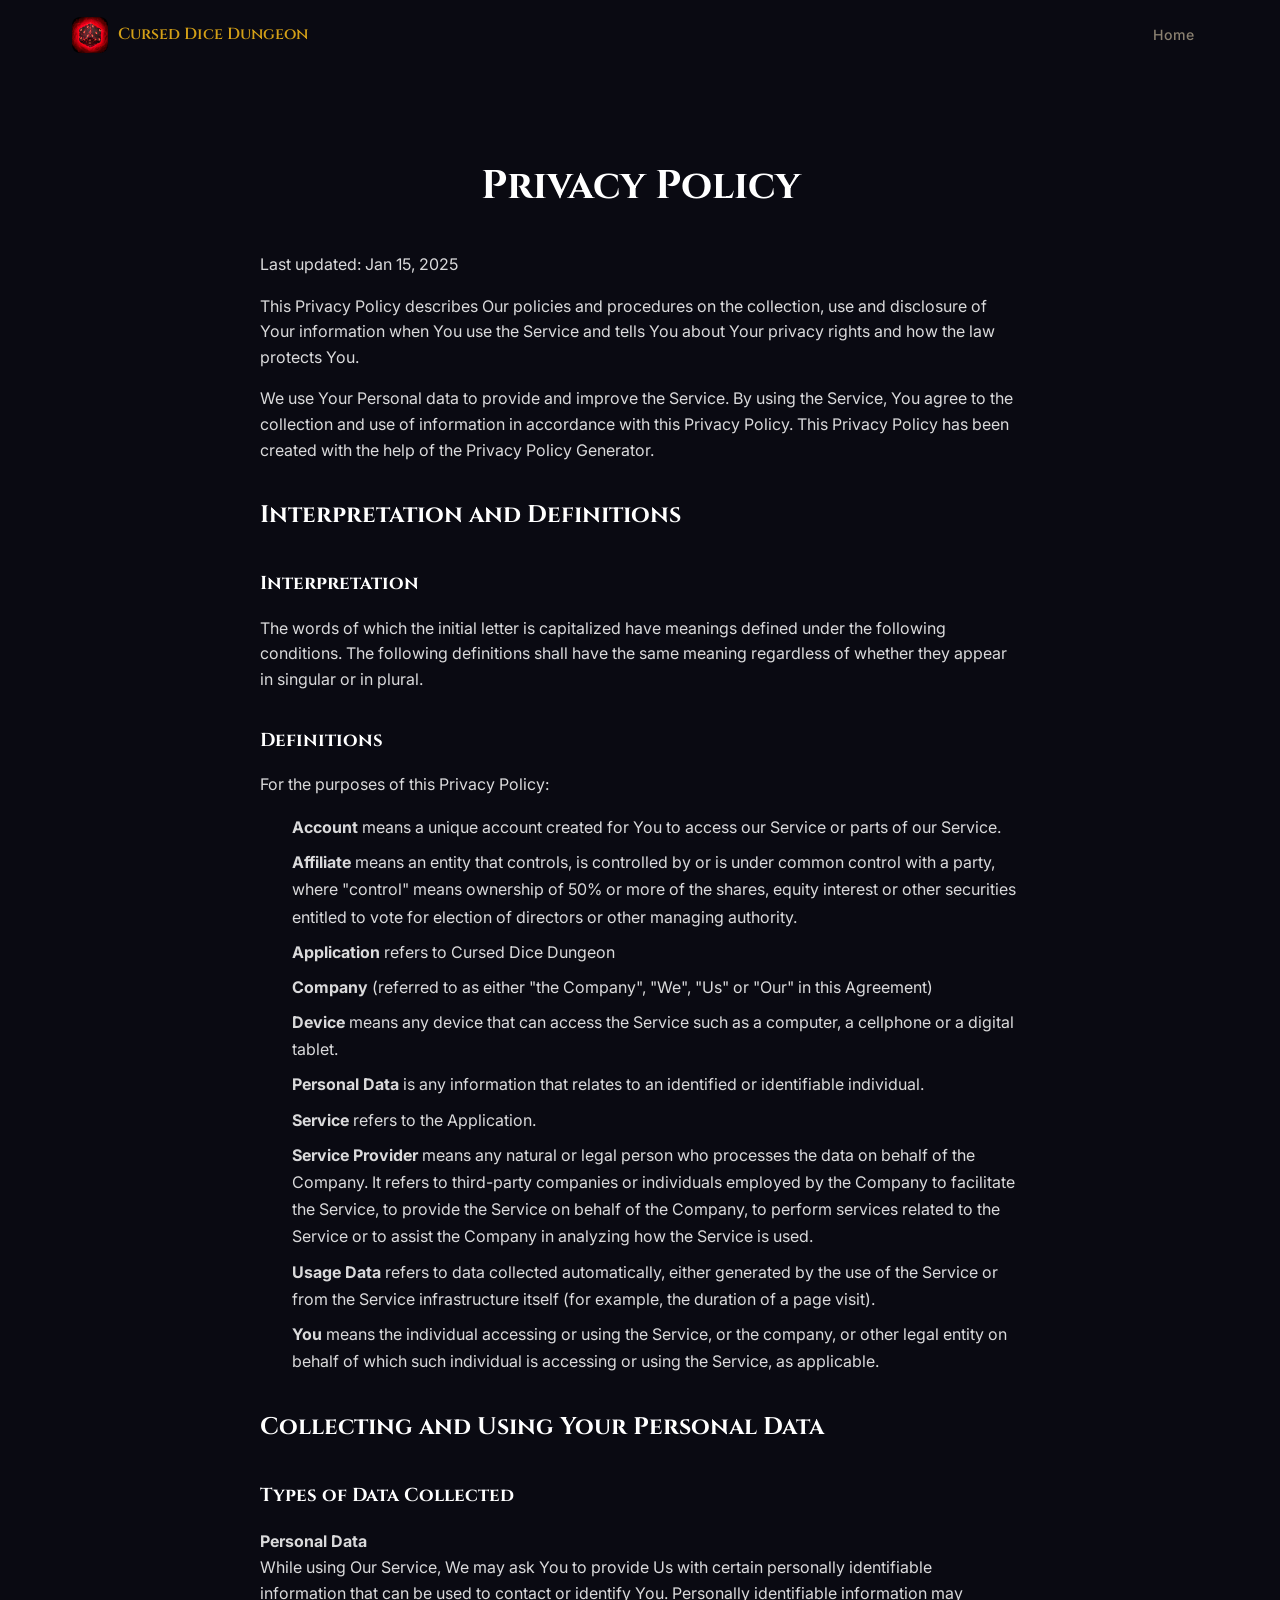
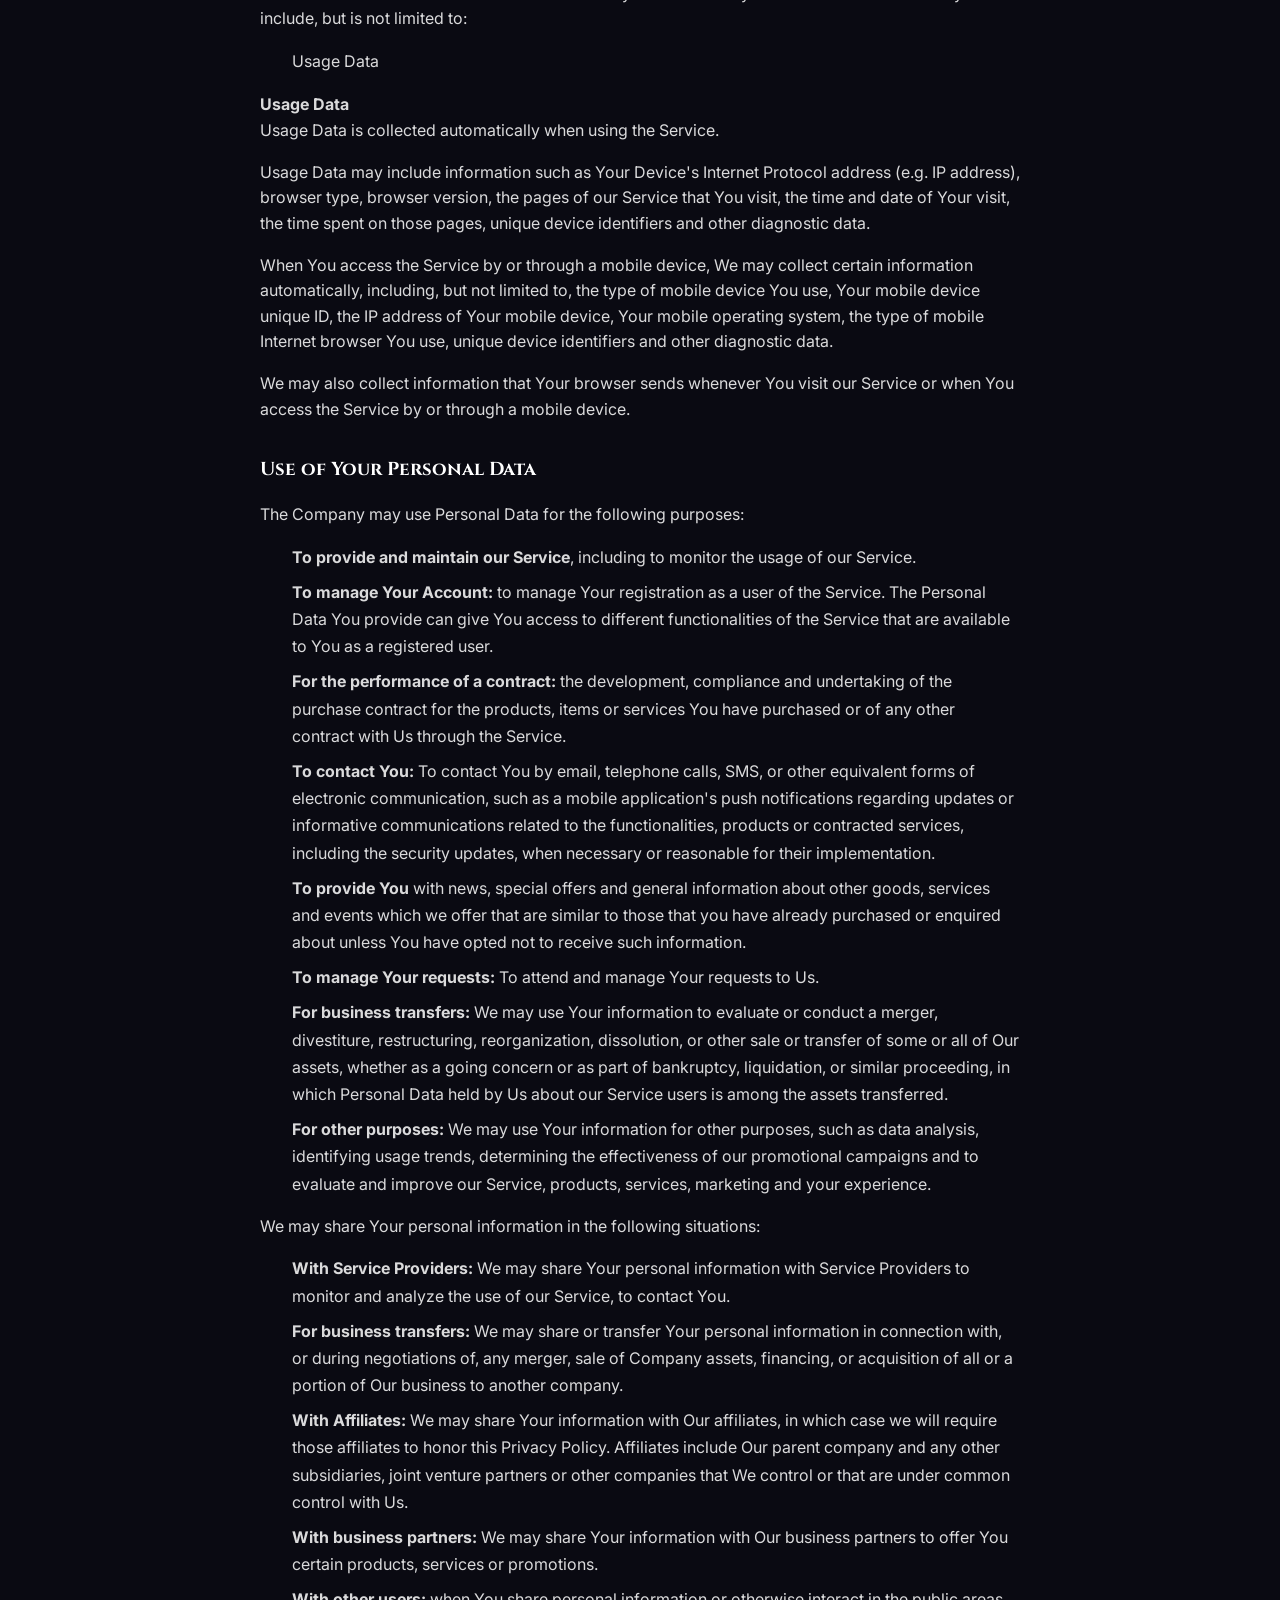
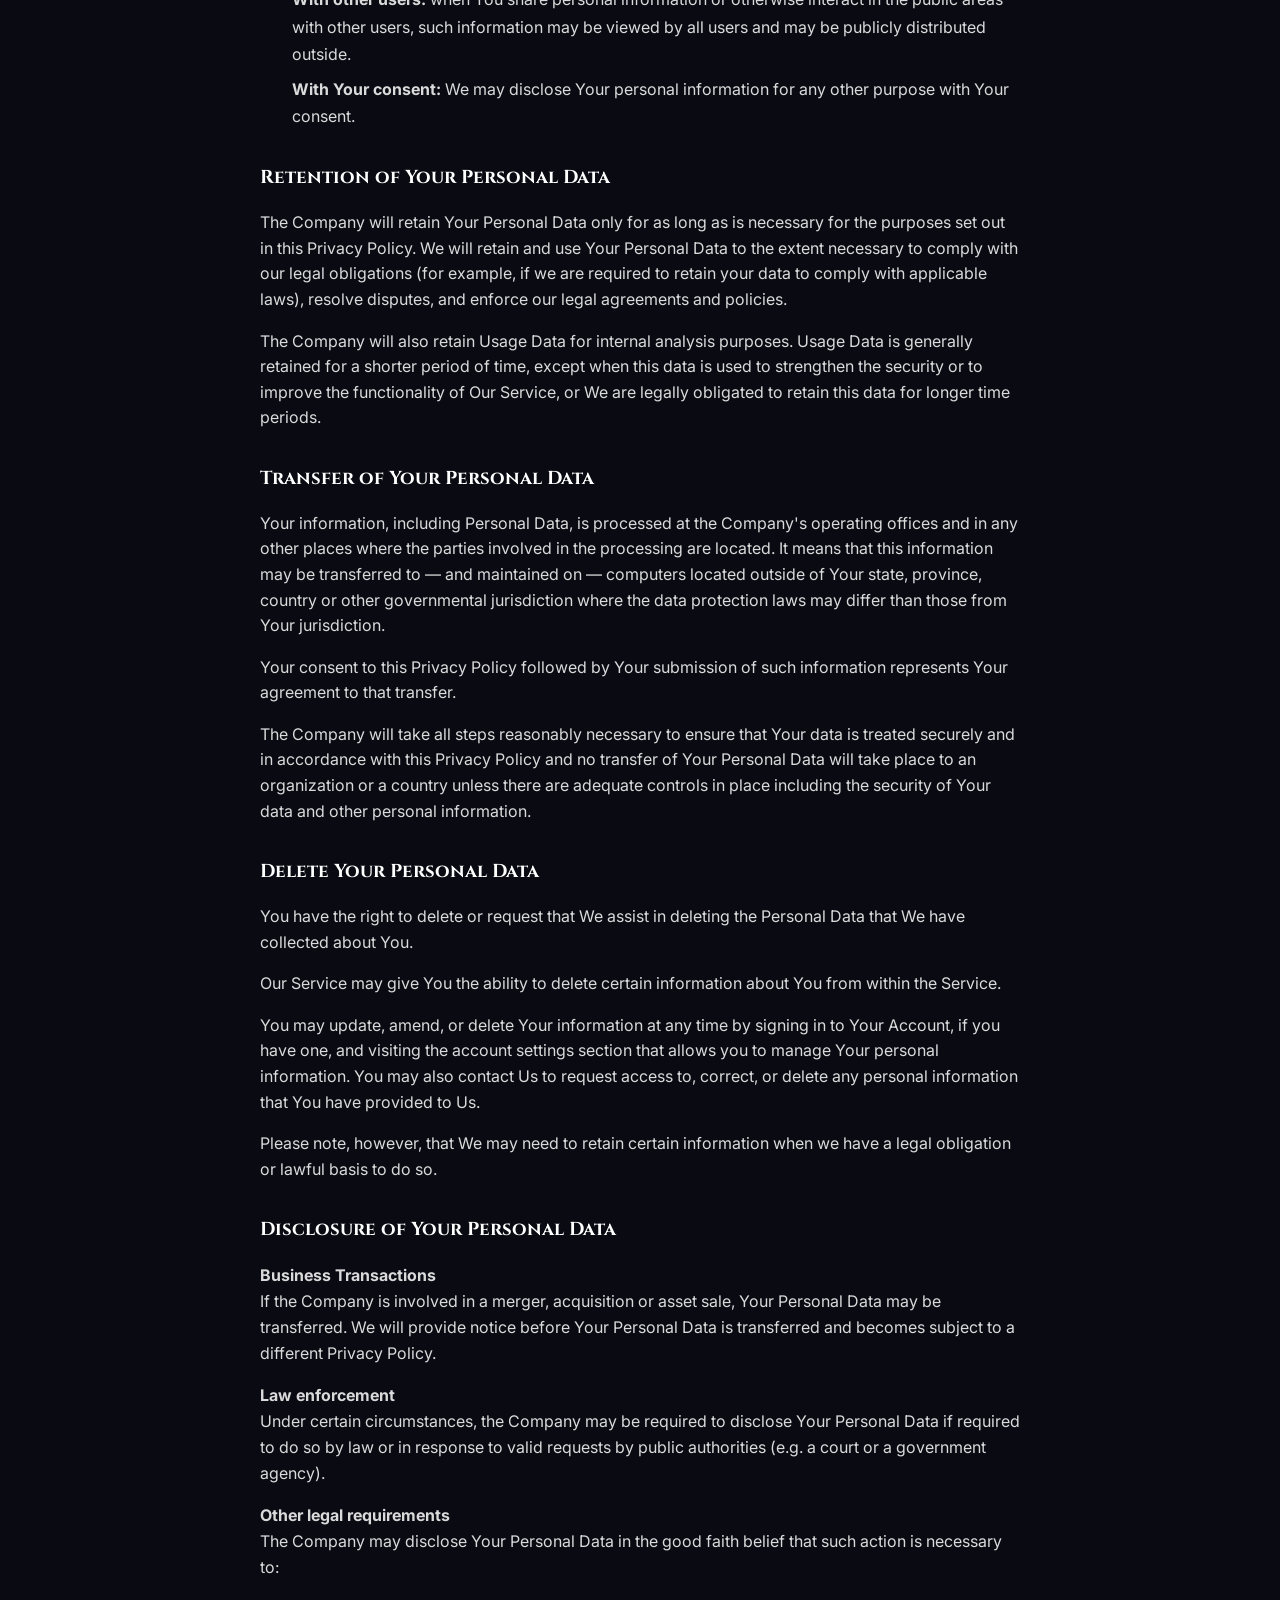
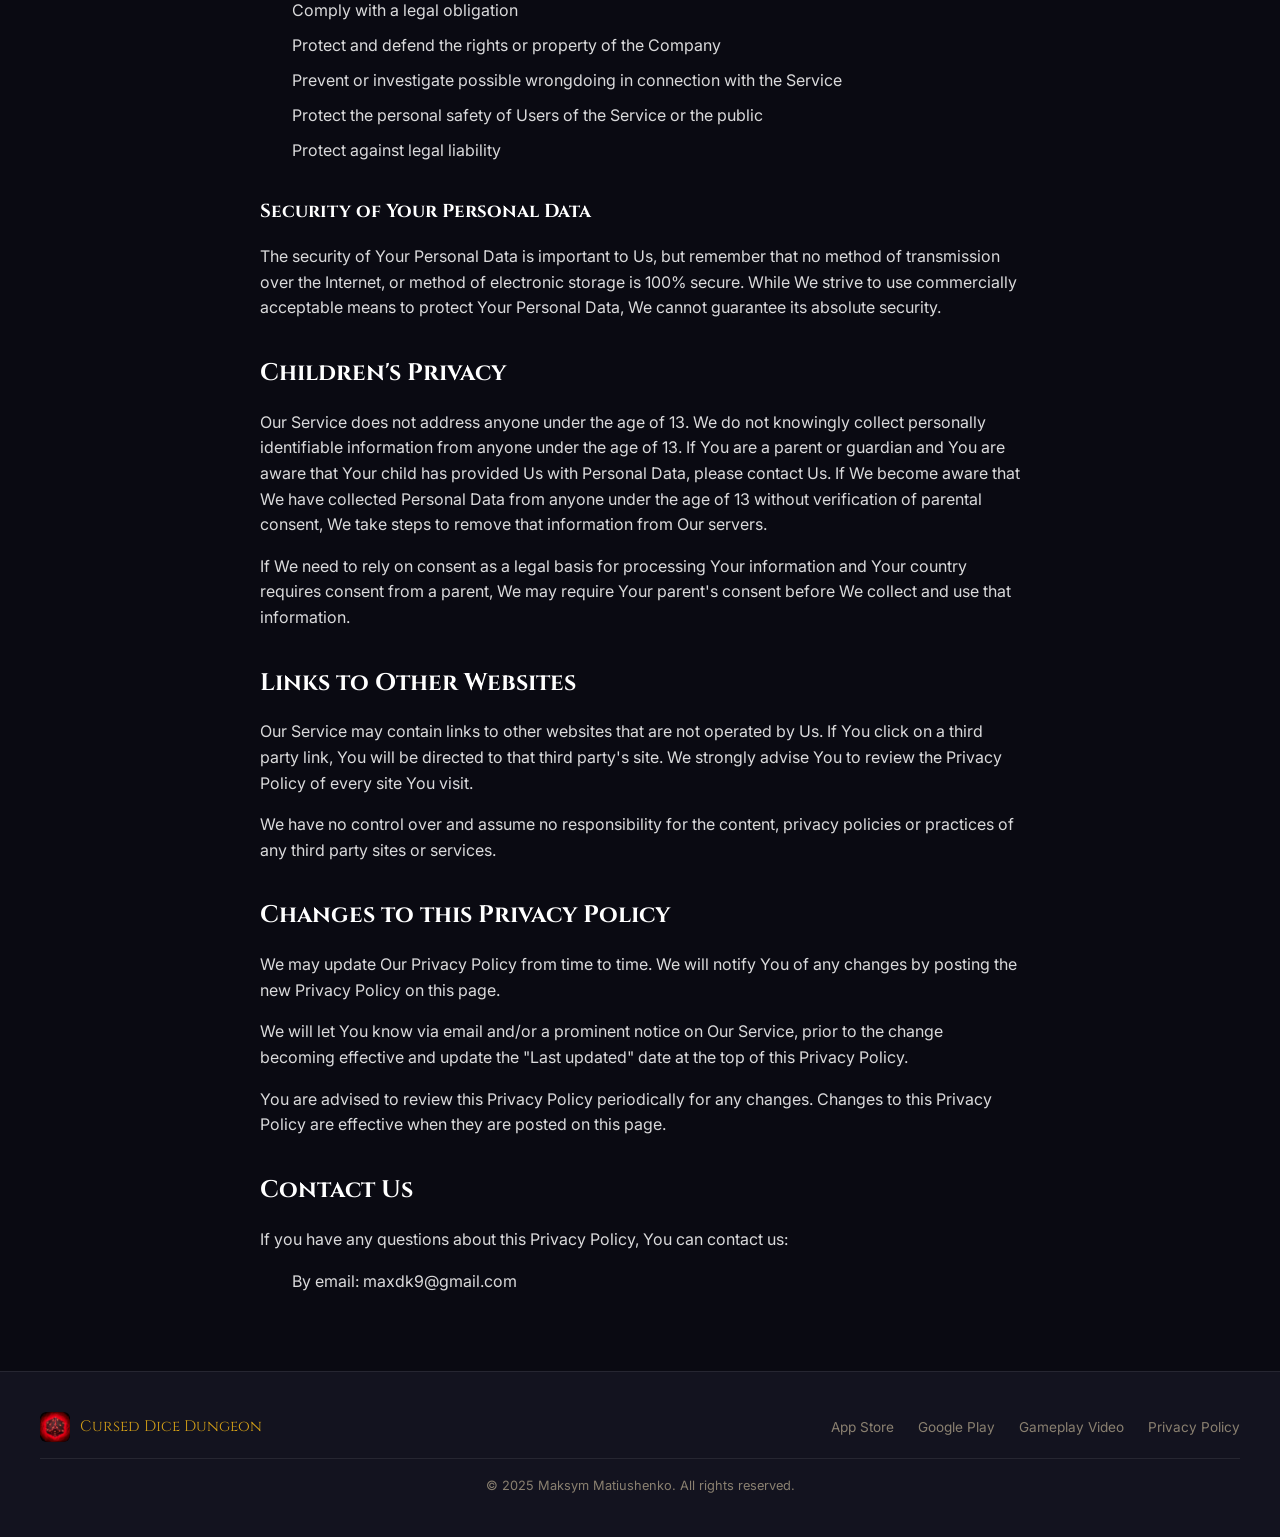
<file: privacy.html>
<!DOCTYPE html>
<html lang="en">
<head>
  <meta charset="UTF-8" />
  <meta name="viewport" content="width=device-width, initial-scale=1.0" />
  <title>Privacy Policy - Cursed Dice Dungeon</title>
  <link rel="icon" href="Icon.png" type="image/png" />
  <link rel="preconnect" href="https://fonts.googleapis.com" />
  <link rel="preconnect" href="https://fonts.gstatic.com" crossorigin />
  <link href="https://fonts.googleapis.com/css2?family=Cinzel:wght@400;600;700;900&family=Inter:wght@300;400;500;600&display=swap" rel="stylesheet" />
  <link rel="stylesheet" href="style.css" />
  <style>
    .privacy-container {
      max-width: 800px;
      margin: 0 auto;
      padding: 120px 20px 60px;
      color: rgba(255, 255, 255, 0.85);
    }
    .privacy-container h1, .privacy-container h2, .privacy-container h3 {
      font-family: 'Cinzel', serif;
      color: #fff;
      margin-top: 2rem;
      margin-bottom: 1rem;
    }
    .privacy-container h1 {
      font-size: 2.5rem;
      text-align: center;
      margin-bottom: 2rem;
    }
    .privacy-container p {
      margin-bottom: 1rem;
      line-height: 1.6;
    }
    .privacy-container ul {
      margin-bottom: 1rem;
      padding-left: 2rem;
    }
    .privacy-container li {
      margin-bottom: 0.5rem;
    }
    .privacy-container a {
      color: var(--accent);
      text-decoration: none;
    }
    .privacy-container a:hover {
      text-decoration: underline;
    }
  </style>
</head>
<body>
  <!-- ===== NAVIGATION ===== -->
  <nav class="navbar" id="navbar">
    <div class="nav-inner">
      <a href="index.html" class="nav-logo">
        <img src="Icon.png" alt="Cursed Dice Dungeon Icon" class="nav-icon" />
        <span>Cursed Dice Dungeon</span>
      </a>
      <ul class="nav-links">
        <li><a href="index.html">Home</a></li>
      </ul>
    </div>
  </nav>

  <div class="privacy-container">
    <h1>Privacy Policy</h1>
    <p>Last updated: Jan 15, 2025</p>
    <p>This Privacy Policy describes Our policies and procedures on the collection, use and disclosure of Your information when You use the Service and tells You about Your privacy rights and how the law protects You.</p>
    <p>We use Your Personal data to provide and improve the Service. By using the Service, You agree to the collection and use of information in accordance with this Privacy Policy. This Privacy Policy has been created with the help of the Privacy Policy Generator.</p>
    
    <h2>Interpretation and Definitions</h2>
    <h3>Interpretation</h3>
    <p>The words of which the initial letter is capitalized have meanings defined under the following conditions. The following definitions shall have the same meaning regardless of whether they appear in singular or in plural.</p>
    
    <h3>Definitions</h3>
    <p>For the purposes of this Privacy Policy:</p>
    <ul>
      <li><strong>Account</strong> means a unique account created for You to access our Service or parts of our Service.</li>
      <li><strong>Affiliate</strong> means an entity that controls, is controlled by or is under common control with a party, where "control" means ownership of 50% or more of the shares, equity interest or other securities entitled to vote for election of directors or other managing authority.</li>
      <li><strong>Application</strong> refers to Cursed Dice Dungeon</li>
      <li><strong>Company</strong> (referred to as either "the Company", "We", "Us" or "Our" in this Agreement)</li>
      <li><strong>Device</strong> means any device that can access the Service such as a computer, a cellphone or a digital tablet.</li>
      <li><strong>Personal Data</strong> is any information that relates to an identified or identifiable individual.</li>
      <li><strong>Service</strong> refers to the Application.</li>
      <li><strong>Service Provider</strong> means any natural or legal person who processes the data on behalf of the Company. It refers to third-party companies or individuals employed by the Company to facilitate the Service, to provide the Service on behalf of the Company, to perform services related to the Service or to assist the Company in analyzing how the Service is used.</li>
      <li><strong>Usage Data</strong> refers to data collected automatically, either generated by the use of the Service or from the Service infrastructure itself (for example, the duration of a page visit).</li>
      <li><strong>You</strong> means the individual accessing or using the Service, or the company, or other legal entity on behalf of which such individual is accessing or using the Service, as applicable.</li>
    </ul>

    <h2>Collecting and Using Your Personal Data</h2>
    <h3>Types of Data Collected</h3>
    
    <h4>Personal Data</h4>
    <p>While using Our Service, We may ask You to provide Us with certain personally identifiable information that can be used to contact or identify You. Personally identifiable information may include, but is not limited to:</p>
    <ul>
      <li>Usage Data</li>
    </ul>

    <h4>Usage Data</h4>
    <p>Usage Data is collected automatically when using the Service.</p>
    <p>Usage Data may include information such as Your Device's Internet Protocol address (e.g. IP address), browser type, browser version, the pages of our Service that You visit, the time and date of Your visit, the time spent on those pages, unique device identifiers and other diagnostic data.</p>
    <p>When You access the Service by or through a mobile device, We may collect certain information automatically, including, but not limited to, the type of mobile device You use, Your mobile device unique ID, the IP address of Your mobile device, Your mobile operating system, the type of mobile Internet browser You use, unique device identifiers and other diagnostic data.</p>
    <p>We may also collect information that Your browser sends whenever You visit our Service or when You access the Service by or through a mobile device.</p>

    <h3>Use of Your Personal Data</h3>
    <p>The Company may use Personal Data for the following purposes:</p>
    <ul>
      <li><strong>To provide and maintain our Service</strong>, including to monitor the usage of our Service.</li>
      <li><strong>To manage Your Account:</strong> to manage Your registration as a user of the Service. The Personal Data You provide can give You access to different functionalities of the Service that are available to You as a registered user.</li>
      <li><strong>For the performance of a contract:</strong> the development, compliance and undertaking of the purchase contract for the products, items or services You have purchased or of any other contract with Us through the Service.</li>
      <li><strong>To contact You:</strong> To contact You by email, telephone calls, SMS, or other equivalent forms of electronic communication, such as a mobile application's push notifications regarding updates or informative communications related to the functionalities, products or contracted services, including the security updates, when necessary or reasonable for their implementation.</li>
      <li><strong>To provide You</strong> with news, special offers and general information about other goods, services and events which we offer that are similar to those that you have already purchased or enquired about unless You have opted not to receive such information.</li>
      <li><strong>To manage Your requests:</strong> To attend and manage Your requests to Us.</li>
      <li><strong>For business transfers:</strong> We may use Your information to evaluate or conduct a merger, divestiture, restructuring, reorganization, dissolution, or other sale or transfer of some or all of Our assets, whether as a going concern or as part of bankruptcy, liquidation, or similar proceeding, in which Personal Data held by Us about our Service users is among the assets transferred.</li>
      <li><strong>For other purposes:</strong> We may use Your information for other purposes, such as data analysis, identifying usage trends, determining the effectiveness of our promotional campaigns and to evaluate and improve our Service, products, services, marketing and your experience.</li>
    </ul>

    <p>We may share Your personal information in the following situations:</p>
    <ul>
      <li><strong>With Service Providers:</strong> We may share Your personal information with Service Providers to monitor and analyze the use of our Service, to contact You.</li>
      <li><strong>For business transfers:</strong> We may share or transfer Your personal information in connection with, or during negotiations of, any merger, sale of Company assets, financing, or acquisition of all or a portion of Our business to another company.</li>
      <li><strong>With Affiliates:</strong> We may share Your information with Our affiliates, in which case we will require those affiliates to honor this Privacy Policy. Affiliates include Our parent company and any other subsidiaries, joint venture partners or other companies that We control or that are under common control with Us.</li>
      <li><strong>With business partners:</strong> We may share Your information with Our business partners to offer You certain products, services or promotions.</li>
      <li><strong>With other users:</strong> when You share personal information or otherwise interact in the public areas with other users, such information may be viewed by all users and may be publicly distributed outside.</li>
      <li><strong>With Your consent:</strong> We may disclose Your personal information for any other purpose with Your consent.</li>
    </ul>

    <h3>Retention of Your Personal Data</h3>
    <p>The Company will retain Your Personal Data only for as long as is necessary for the purposes set out in this Privacy Policy. We will retain and use Your Personal Data to the extent necessary to comply with our legal obligations (for example, if we are required to retain your data to comply with applicable laws), resolve disputes, and enforce our legal agreements and policies.</p>
    <p>The Company will also retain Usage Data for internal analysis purposes. Usage Data is generally retained for a shorter period of time, except when this data is used to strengthen the security or to improve the functionality of Our Service, or We are legally obligated to retain this data for longer time periods.</p>

    <h3>Transfer of Your Personal Data</h3>
    <p>Your information, including Personal Data, is processed at the Company's operating offices and in any other places where the parties involved in the processing are located. It means that this information may be transferred to — and maintained on — computers located outside of Your state, province, country or other governmental jurisdiction where the data protection laws may differ than those from Your jurisdiction.</p>
    <p>Your consent to this Privacy Policy followed by Your submission of such information represents Your agreement to that transfer.</p>
    <p>The Company will take all steps reasonably necessary to ensure that Your data is treated securely and in accordance with this Privacy Policy and no transfer of Your Personal Data will take place to an organization or a country unless there are adequate controls in place including the security of Your data and other personal information.</p>

    <h3>Delete Your Personal Data</h3>
    <p>You have the right to delete or request that We assist in deleting the Personal Data that We have collected about You.</p>
    <p>Our Service may give You the ability to delete certain information about You from within the Service.</p>
    <p>You may update, amend, or delete Your information at any time by signing in to Your Account, if you have one, and visiting the account settings section that allows you to manage Your personal information. You may also contact Us to request access to, correct, or delete any personal information that You have provided to Us.</p>
    <p>Please note, however, that We may need to retain certain information when we have a legal obligation or lawful basis to do so.</p>

    <h3>Disclosure of Your Personal Data</h3>
    <h4>Business Transactions</h4>
    <p>If the Company is involved in a merger, acquisition or asset sale, Your Personal Data may be transferred. We will provide notice before Your Personal Data is transferred and becomes subject to a different Privacy Policy.</p>
    
    <h4>Law enforcement</h4>
    <p>Under certain circumstances, the Company may be required to disclose Your Personal Data if required to do so by law or in response to valid requests by public authorities (e.g. a court or a government agency).</p>
    
    <h4>Other legal requirements</h4>
    <p>The Company may disclose Your Personal Data in the good faith belief that such action is necessary to:</p>
    <ul>
      <li>Comply with a legal obligation</li>
      <li>Protect and defend the rights or property of the Company</li>
      <li>Prevent or investigate possible wrongdoing in connection with the Service</li>
      <li>Protect the personal safety of Users of the Service or the public</li>
      <li>Protect against legal liability</li>
    </ul>

    <h3>Security of Your Personal Data</h3>
    <p>The security of Your Personal Data is important to Us, but remember that no method of transmission over the Internet, or method of electronic storage is 100% secure. While We strive to use commercially acceptable means to protect Your Personal Data, We cannot guarantee its absolute security.</p>

    <h2>Children's Privacy</h2>
    <p>Our Service does not address anyone under the age of 13. We do not knowingly collect personally identifiable information from anyone under the age of 13. If You are a parent or guardian and You are aware that Your child has provided Us with Personal Data, please contact Us. If We become aware that We have collected Personal Data from anyone under the age of 13 without verification of parental consent, We take steps to remove that information from Our servers.</p>
    <p>If We need to rely on consent as a legal basis for processing Your information and Your country requires consent from a parent, We may require Your parent's consent before We collect and use that information.</p>

    <h2>Links to Other Websites</h2>
    <p>Our Service may contain links to other websites that are not operated by Us. If You click on a third party link, You will be directed to that third party's site. We strongly advise You to review the Privacy Policy of every site You visit.</p>
    <p>We have no control over and assume no responsibility for the content, privacy policies or practices of any third party sites or services.</p>

    <h2>Changes to this Privacy Policy</h2>
    <p>We may update Our Privacy Policy from time to time. We will notify You of any changes by posting the new Privacy Policy on this page.</p>
    <p>We will let You know via email and/or a prominent notice on Our Service, prior to the change becoming effective and update the "Last updated" date at the top of this Privacy Policy.</p>
    <p>You are advised to review this Privacy Policy periodically for any changes. Changes to this Privacy Policy are effective when they are posted on this page.</p>

    <h2>Contact Us</h2>
    <p>If you have any questions about this Privacy Policy, You can contact us:</p>
    <ul>
      <li>By email: <a href="mailto:maxdk9@gmail.com">maxdk9@gmail.com</a></li>
    </ul>
  </div>

  <!-- ===== FOOTER ===== -->
  <footer class="footer">
    <div class="footer-inner">
      <div class="footer-brand">
        <img src="Icon.png" alt="Icon" class="footer-icon" />
        <span>Cursed Dice Dungeon</span>
      </div>
      <div class="footer-links">
        <a href="https://apps.apple.com/us/app/cursed-dice-dungeon/id6755833256" target="_blank" rel="noopener">App Store</a>
        <a href="https://play.google.com/store/apps/details?id=com.maxdk9.dicedungeoncrawler" target="_blank" rel="noopener">Google Play</a>
        <a href="https://youtu.be/4R80HAOgbP8" target="_blank" rel="noopener">Gameplay Video</a>
        <a href="privacy.html">Privacy Policy</a>
      </div>
      <p class="footer-copy">© 2025 Maksym Matiushenko. All rights reserved.</p>
    </div>
  </footer>

  <script src="script.js"></script>
</body>
</html>
</file>
<file: style.css>
/* ============================================================
   CURSED DICE DUNGEON — PROMO SITE STYLES
   Dark Fantasy Theme · Gold Accents · Glassmorphism
   ============================================================ */

/* === CSS VARIABLES === */
:root {
  --clr-bg:        #0a0a12;
  --clr-bg2:       #0f0f1e;
  --clr-surface:   #13131f;
  --clr-card:      rgba(255,255,255,0.04);
  --clr-border:    rgba(255,255,255,0.08);

  --clr-gold:      #d4a017;
  --clr-gold-lt:   #f0c040;
  --clr-gold-dk:   #8b6914;
  --clr-crimson:   #8b1a2c;
  --clr-purple:    #4a2070;
  --clr-glow:      rgba(212,160,23,0.35);

  --clr-text:      #e8e2d6;
  --clr-text-muted:#8a8070;

  --ff-title:      'Cinzel', serif;
  --ff-body:       'Inter', sans-serif;

  --radius:        16px;
  --shadow:        0 8px 40px rgba(0,0,0,0.6);
  --shadow-gold:   0 0 30px rgba(212,160,23,0.25);

  --trans:         0.35s cubic-bezier(0.4,0,0.2,1);
}

/* === RESET & BASE === */
*, *::before, *::after { box-sizing: border-box; margin: 0; padding: 0; }

html { scroll-behavior: smooth; }

body {
  background: var(--clr-bg);
  color: var(--clr-text);
  font-family: var(--ff-body);
  font-size: 16px;
  line-height: 1.7;
  overflow-x: hidden;
}

img { display: block; max-width: 100%; }
a { color: inherit; text-decoration: none; }
ul { list-style: none; }

/* === SCROLLBAR === */
::-webkit-scrollbar { width: 6px; }
::-webkit-scrollbar-track { background: var(--clr-bg); }
::-webkit-scrollbar-thumb { background: var(--clr-gold-dk); border-radius: 3px; }

/* === SELECTION === */
::selection { background: var(--clr-gold); color: #000; }

/* ============================================================
   NAVIGATION
   ============================================================ */
.navbar {
  position: fixed;
  top: 0; left: 0; right: 0;
  z-index: 1000;
  transition: background var(--trans), box-shadow var(--trans);
}
.navbar.scrolled {
  background: rgba(10,10,18,0.92);
  backdrop-filter: blur(20px);
  -webkit-backdrop-filter: blur(20px);
  box-shadow: 0 1px 0 var(--clr-border), 0 4px 30px rgba(0,0,0,0.5);
}

.nav-inner {
  max-width: 1200px;
  margin: 0 auto;
  padding: 0 2rem;
  height: 70px;
  display: flex;
  align-items: center;
  justify-content: space-between;
  gap: 2rem;
}

.nav-logo {
  display: flex;
  align-items: center;
  gap: 0.65rem;
  font-family: var(--ff-title);
  font-size: 1rem;
  font-weight: 600;
  color: var(--clr-gold);
  transition: opacity var(--trans);
}
.nav-logo:hover { opacity: 0.8; }
.nav-icon { width: 36px; height: 36px; border-radius: 8px; }

.nav-links {
  display: flex;
  align-items: center;
  gap: 0.25rem;
}
.nav-links a {
  padding: 0.5rem 0.85rem;
  font-size: 0.88rem;
  font-weight: 500;
  color: var(--clr-text-muted);
  border-radius: 8px;
  transition: color var(--trans), background var(--trans);
  letter-spacing: 0.02em;
}
.nav-links a:hover { color: var(--clr-text); background: var(--clr-card); }
.nav-links .nav-cta {
  background: var(--clr-gold);
  color: #000 !important;
  font-weight: 600;
  padding: 0.5rem 1rem;
}
.nav-links .nav-cta:hover { background: var(--clr-gold-lt); }

.nav-burger {
  display: none;
  flex-direction: column;
  gap: 5px;
  background: none;
  border: none;
  cursor: pointer;
  padding: 4px;
}
.nav-burger span {
  display: block;
  width: 24px;
  height: 2px;
  background: var(--clr-gold);
  border-radius: 2px;
  transition: transform var(--trans), opacity var(--trans);
}

.nav-mobile {
  display: none;
  flex-direction: column;
  background: rgba(10,10,18,0.97);
  backdrop-filter: blur(20px);
  border-top: 1px solid var(--clr-border);
  padding: 1rem 2rem 1.5rem;
}
.nav-mobile a {
  padding: 0.75rem 0;
  font-size: 1rem;
  font-weight: 500;
  color: var(--clr-text-muted);
  border-bottom: 1px solid var(--clr-border);
  transition: color var(--trans);
}
.nav-mobile a:last-child { border-bottom: none; }
.nav-mobile a:hover { color: var(--clr-gold); }
.nav-mobile.open { display: flex; }

/* ============================================================
   HERO
   ============================================================ */
.hero {
  min-height: 100vh;
  display: flex;
  flex-direction: column;
  align-items: center;
  justify-content: center;
  text-align: center;
  padding: 100px 2rem 4rem;
  position: relative;
  overflow: hidden;
  background: radial-gradient(ellipse 120% 80% at 50% 0%, rgba(74,32,112,0.6) 0%, transparent 70%),
              radial-gradient(ellipse 80% 60% at 80% 100%, rgba(139,26,44,0.5) 0%, transparent 70%),
              linear-gradient(to bottom, rgba(10,10,18,0.5) 0%, rgba(10,10,18,1) 95%),
              url('dungeon_bg.png') center/cover no-repeat;
}

/* Particle canvas background */
.hero-bg-particles {
  position: absolute;
  inset: 0;
  pointer-events: none;
  z-index: 0;
}

.hero-content {
  position: relative;
  z-index: 1;
  max-width: 820px;
  display: flex;
  flex-direction: column;
  align-items: center;
  gap: 1.5rem;
}

.hero-badge {
  display: inline-block;
  padding: 0.35rem 1rem;
  background: rgba(212,160,23,0.12);
  border: 1px solid rgba(212,160,23,0.35);
  border-radius: 100px;
  font-size: 0.78rem;
  font-weight: 600;
  letter-spacing: 0.12em;
  text-transform: uppercase;
  color: var(--clr-gold-lt);
}

.hero-logo {
  width: min(480px, 90vw);
  filter: drop-shadow(0 0 40px rgba(212,160,23,0.4));
  animation: heroFloat 4s ease-in-out infinite;
}
@keyframes heroFloat {
  0%,100% { transform: translateY(0px); }
  50%      { transform: translateY(-12px); }
}

.hero-tagline {
  font-family: var(--ff-title);
  font-size: clamp(1.8rem, 4vw, 2.8rem);
  font-weight: 700;
  line-height: 1.25;
  color: #fff;
}
.hero-tagline em {
  font-style: normal;
  color: var(--clr-gold);
  text-shadow: 0 0 20px var(--clr-glow);
}

.hero-sub {
  max-width: 600px;
  color: var(--clr-text-muted);
  font-size: 1.05rem;
  line-height: 1.75;
}

.hero-ctas {
  display: flex;
  gap: 1rem;
  flex-wrap: wrap;
  justify-content: center;
  margin-top: 0.5rem;
}

/* Scroll hint */
.hero-scroll-hint {
  position: absolute;
  bottom: 2rem;
  left: 50%;
  transform: translateX(-50%);
  display: flex;
  flex-direction: column;
  align-items: center;
  gap: 0.5rem;
  color: var(--clr-text-muted);
  font-size: 0.75rem;
  letter-spacing: 0.1em;
  text-transform: uppercase;
  animation: fadeInUp 1s 1.5s both;
}
.scroll-arrow {
  width: 20px;
  height: 20px;
  border-right: 2px solid var(--clr-gold);
  border-bottom: 2px solid var(--clr-gold);
  transform: rotate(45deg);
  animation: scrollBounce 1.5s ease infinite;
}
@keyframes scrollBounce {
  0%,100% { transform: rotate(45deg) translateY(0); }
  50%      { transform: rotate(45deg) translateY(6px); }
}

/* ============================================================
   BUTTONS
   ============================================================ */
.btn {
  display: inline-flex;
  align-items: center;
  gap: 0.5rem;
  padding: 0.75rem 1.5rem;
  border-radius: var(--radius);
  font-family: var(--ff-body);
  font-size: 0.92rem;
  font-weight: 600;
  cursor: pointer;
  transition: all var(--trans);
  white-space: nowrap;
}
.btn svg { width: 18px; height: 18px; flex-shrink: 0; }

.btn-primary {
  background: linear-gradient(135deg, var(--clr-gold-lt) 0%, var(--clr-gold) 100%);
  color: #000;
  box-shadow: 0 4px 20px rgba(212,160,23,0.35);
}
.btn-primary:hover {
  transform: translateY(-2px);
  box-shadow: 0 8px 30px rgba(212,160,23,0.5);
}

.btn-secondary {
  background: linear-gradient(135deg, #34a853 0%, #1e7e34 100%);
  color: #fff;
  box-shadow: 0 4px 20px rgba(52,168,83,0.3);
}
.btn-secondary:hover {
  transform: translateY(-2px);
  box-shadow: 0 8px 30px rgba(52,168,83,0.45);
}

.btn-ghost {
  background: var(--clr-card);
  color: var(--clr-text);
  border: 1px solid var(--clr-border);
}
.btn-ghost:hover {
  background: rgba(255,255,255,0.08);
  border-color: rgba(255,255,255,0.16);
  transform: translateY(-2px);
}

/* ============================================================
   STATS BAR
   ============================================================ */
.stats-bar {
  background: var(--clr-surface);
  border-top: 1px solid var(--clr-border);
  border-bottom: 1px solid var(--clr-border);
  padding: 2rem 2rem;
  display: flex;
  justify-content: center;
  align-items: center;
  gap: 0;
  flex-wrap: wrap;
}

.stat-item {
  display: flex;
  flex-direction: column;
  align-items: center;
  padding: 0 3rem;
  gap: 0.15rem;
  position: relative;
}

.stat-num {
  font-family: var(--ff-title);
  font-size: clamp(2rem, 4vw, 2.8rem);
  font-weight: 900;
  color: var(--clr-gold);
  line-height: 1;
  display: inline;
}
.stat-plus {
  font-family: var(--ff-title);
  font-size: clamp(1.5rem, 3vw, 2rem);
  font-weight: 900;
  color: var(--clr-gold);
  line-height: 1;
  display: inline;
}

.stat-label {
  font-size: 0.75rem;
  font-weight: 500;
  letter-spacing: 0.1em;
  text-transform: uppercase;
  color: var(--clr-text-muted);
}

.stat-divider {
  width: 1px;
  height: 48px;
  background: var(--clr-border);
  flex-shrink: 0;
}

/* ============================================================
   SECTION COMMONS
   ============================================================ */
.section-container {
  max-width: 1200px;
  margin: 0 auto;
  padding: 0 2rem;
}

.section-title {
  font-family: var(--ff-title);
  font-size: clamp(1.8rem, 4vw, 3rem);
  font-weight: 700;
  text-align: center;
  color: #fff;
  margin-bottom: 0.75rem;
  line-height: 1.2;
}
.title-glow {
  color: var(--clr-gold);
  text-shadow: 0 0 25px var(--clr-glow);
}

.section-subtitle {
  text-align: center;
  color: var(--clr-text-muted);
  font-size: 1.05rem;
  max-width: 560px;
  margin: 0 auto 3rem;
}

/* ============================================================
   FEATURES
   ============================================================ */
.features {
  padding: 6rem 0;
  background: var(--clr-bg2);
  position: relative;
  overflow: hidden;
}
.features::before {
  content: '';
  position: absolute;
  top: -100px; left: -100px;
  width: 400px; height: 400px;
  background: radial-gradient(circle, rgba(74,32,112,0.3) 0%, transparent 70%);
  pointer-events: none;
}
.features::after {
  content: '';
  position: absolute;
  bottom: -100px; right: -100px;
  width: 500px; height: 500px;
  background: radial-gradient(circle, rgba(139,26,44,0.2) 0%, transparent 70%);
  pointer-events: none;
}

.features-grid {
  display: grid;
  grid-template-columns: repeat(auto-fit, minmax(310px, 1fr));
  gap: 1.5rem;
  position: relative;
  z-index: 1;
}

.feature-card {
  background: var(--clr-card);
  border: 1px solid var(--clr-border);
  border-radius: var(--radius);
  padding: 2rem;
  transition: transform var(--trans), border-color var(--trans), box-shadow var(--trans);
  backdrop-filter: blur(8px);
  position: relative;
  overflow: hidden;
}
.feature-card::before {
  content: '';
  position: absolute;
  inset: 0;
  border-radius: inherit;
  background: linear-gradient(135deg, rgba(212,160,23,0.04) 0%, transparent 60%);
  opacity: 0;
  transition: opacity var(--trans);
}
.feature-card:hover {
  transform: translateY(-6px);
  border-color: rgba(212,160,23,0.3);
  box-shadow: 0 12px 40px rgba(0,0,0,0.4), 0 0 20px rgba(212,160,23,0.1);
}
.feature-card:hover::before { opacity: 1; }

.feature-icon {
  font-size: 2.2rem;
  margin-bottom: 1rem;
  line-height: 1;
}

.feature-card h3 {
  font-family: var(--ff-title);
  font-size: 1.1rem;
  font-weight: 600;
  color: var(--clr-gold-lt);
  margin-bottom: 0.6rem;
}

.feature-card p {
  font-size: 0.92rem;
  color: var(--clr-text-muted);
  line-height: 1.7;
}

/* ============================================================
   SCREENSHOTS CAROUSEL
   ============================================================ */
.screenshots {
  padding: 6rem 0;
  background: var(--clr-bg);
  overflow: hidden;
}

.carousel-wrapper {
  display: flex;
  align-items: center;
  gap: 1rem;
  margin-bottom: 1.5rem;
}

.carousel-track-container {
  overflow: hidden;
  flex: 1;
  border-radius: var(--radius);
}

.carousel-track {
  display: flex;
  gap: 1rem;
  transition: transform 0.5s cubic-bezier(0.4,0,0.2,1);
}

.carousel-slide {
  flex: 0 0 calc(33.33% - 0.67rem);
  border-radius: var(--radius);
  overflow: hidden;
  border: 1px solid var(--clr-border);
  aspect-ratio: 9/19.5;
  transition: transform var(--trans), box-shadow var(--trans);
}
.carousel-slide img {
  width: 100%;
  height: 100%;
  object-fit: cover;
  transition: transform 0.5s ease;
}
.carousel-slide:hover {
  transform: scale(1.02);
  box-shadow: 0 16px 50px rgba(0,0,0,0.5), 0 0 20px rgba(212,160,23,0.15);
}
.carousel-slide:hover img { transform: scale(1.04); }

/* Active/center slide highlight */
.carousel-slide.active {
  border-color: rgba(212,160,23,0.5);
  box-shadow: 0 0 30px rgba(212,160,23,0.2);
}

.carousel-btn {
  flex-shrink: 0;
  width: 52px; height: 52px;
  background: var(--clr-card);
  border: 1px solid var(--clr-border);
  border-radius: 50%;
  color: var(--clr-gold);
  font-size: 1.8rem;
  cursor: pointer;
  transition: all var(--trans);
  display: flex;
  align-items: center;
  justify-content: center;
  line-height: 1;
}
.carousel-btn:hover {
  background: rgba(212,160,23,0.15);
  border-color: var(--clr-gold);
  transform: scale(1.08);
}

.carousel-dots {
  display: flex;
  justify-content: center;
  gap: 0.5rem;
}
.dot {
  width: 8px; height: 8px;
  border-radius: 50%;
  background: var(--clr-border);
  border: none;
  cursor: pointer;
  transition: background var(--trans), transform var(--trans), width var(--trans);
}
.dot.active {
  background: var(--clr-gold);
  width: 24px;
  border-radius: 4px;
}

/* ============================================================
   MONSTERS
   ============================================================ */
.monsters {
  padding: 6rem 0;
  background: linear-gradient(180deg, var(--clr-bg2) 0%, var(--clr-bg) 100%);
  position: relative;
  overflow: hidden;
}
.monsters::before {
  content: '';
  position: absolute;
  inset: 0;
  background: radial-gradient(ellipse 60% 50% at 50% 50%, rgba(139,26,44,0.15) 0%, transparent 70%);
  pointer-events: none;
}

.monsters-grid {
  display: grid;
  grid-template-columns: repeat(4, 1fr);
  gap: 1.5rem;
  position: relative;
  z-index: 1;
}

.monster-card {
  border-radius: var(--radius);
  overflow: hidden;
  border: 1px solid var(--clr-border);
  background: var(--clr-card);
  transition: transform var(--trans), box-shadow var(--trans), border-color var(--trans);
  aspect-ratio: 1;
}
.monster-img-wrap {
  width: 100%;
  height: 100%;
  overflow: hidden;
  display: flex;
  align-items: center;
  justify-content: center;
}
.monster-img-wrap img {
  width: 100%;
  height: 100%;
  object-fit: contain;
  transition: transform 0.5s ease;
}
.monster-card:hover {
  transform: translateY(-8px) scale(1.02);
  border-color: rgba(139,26,44,0.6);
  box-shadow: 0 20px 50px rgba(0,0,0,0.5), 0 0 25px rgba(139,26,44,0.25);
}
.monster-card:hover .monster-img-wrap img { transform: scale(1.08); }

/* ============================================================
   VIDEO SECTION
   ============================================================ */
.video-section {
  padding: 6rem 0;
  background: var(--clr-bg);
}

.video-wrapper { max-width: 800px; margin: 0 auto; }

.video-embed {
  border-radius: var(--radius);
  overflow: hidden;
  border: 1px solid var(--clr-border);
  background: #111;
}

.video-thumbnail-link {
  display: block;
  position: relative;
  aspect-ratio: 16/9;
  background: linear-gradient(135deg, #1a0a2e 0%, #2a1040 50%, #1a0510 100%);
  cursor: pointer;
}
.video-play-overlay {
  position: absolute;
  inset: 0;
  display: flex;
  flex-direction: column;
  align-items: center;
  justify-content: center;
  gap: 1rem;
  transition: background var(--trans);
}
.video-play-overlay:hover { background: rgba(0,0,0,0.2); }
.video-play-btn {
  width: 80px; height: 80px;
  background: rgba(212,160,23,0.9);
  border-radius: 50%;
  display: flex;
  align-items: center;
  justify-content: center;
  transition: transform var(--trans), background var(--trans);
  box-shadow: 0 0 40px rgba(212,160,23,0.5);
}
.video-play-overlay:hover .video-play-btn {
  transform: scale(1.1);
  background: var(--clr-gold-lt);
}
.video-play-overlay p {
  font-size: 0.9rem;
  font-weight: 600;
  color: rgba(255,255,255,0.8);
  letter-spacing: 0.05em;
}

/* ============================================================
   DOWNLOAD CTA
   ============================================================ */
.download {
  padding: 8rem 0;
  position: relative;
  overflow: hidden;
  text-align: center;
}
.download-bg {
  position: absolute;
  inset: 0;
  background:
    radial-gradient(ellipse 100% 80% at 50% 50%, rgba(74,32,112,0.4) 0%, transparent 70%),
    radial-gradient(ellipse 60% 40% at 30% 80%, rgba(139,26,44,0.3) 0%, transparent 70%),
    var(--clr-bg2);
}

.download-content {
  position: relative;
  z-index: 1;
}
.download-content .section-subtitle { max-width: 640px; }

.download-badges {
  display: flex;
  gap: 1.5rem;
  justify-content: center;
  flex-wrap: wrap;
  margin-bottom: 2rem;
}
.store-badge img {
  height: 56px;
  transition: transform var(--trans), filter var(--trans);
  filter: drop-shadow(0 4px 12px rgba(0,0,0,0.4));
}
.store-badge:hover img { transform: translateY(-4px) scale(1.04); }

.no-ads-badge {
  display: inline-block;
  padding: 0.5rem 1.5rem;
  background: rgba(212,160,23,0.08);
  border: 1px solid rgba(212,160,23,0.2);
  border-radius: 100px;
  font-size: 0.82rem;
  font-weight: 500;
  letter-spacing: 0.05em;
  color: var(--clr-gold-lt);
}

/* ============================================================
   FOOTER
   ============================================================ */
.footer {
  background: var(--clr-surface);
  border-top: 1px solid var(--clr-border);
  padding: 2.5rem 2rem;
}
.footer-inner {
  max-width: 1200px;
  margin: 0 auto;
  display: flex;
  flex-wrap: wrap;
  align-items: center;
  justify-content: space-between;
  gap: 1rem;
}
.footer-brand {
  display: flex;
  align-items: center;
  gap: 0.6rem;
  font-family: var(--ff-title);
  font-size: 0.95rem;
  color: var(--clr-gold);
}
.footer-icon { width: 30px; height: 30px; border-radius: 6px; }

.footer-links {
  display: flex;
  gap: 1.5rem;
}
.footer-links a {
  font-size: 0.85rem;
  color: var(--clr-text-muted);
  transition: color var(--trans);
}
.footer-links a:hover { color: var(--clr-gold); }

.footer-copy {
  font-size: 0.8rem;
  color: var(--clr-text-muted);
  width: 100%;
  text-align: center;
  padding-top: 1rem;
  border-top: 1px solid var(--clr-border);
}

/* ============================================================
   SCROLL REVEAL
   ============================================================ */
.reveal {
  opacity: 0;
  transform: translateY(30px);
  transition: opacity 0.7s ease, transform 0.7s ease;
}
.reveal.visible {
  opacity: 1;
  transform: none;
}

@keyframes fadeInUp {
  from { opacity: 0; transform: translateY(20px); }
  to   { opacity: 1; transform: translateY(0); }
}

/* ============================================================
   RESPONSIVE
   ============================================================ */
@media (max-width: 900px) {
  .nav-links { display: none; }
  .nav-burger { display: flex; }

  .monsters-grid { grid-template-columns: repeat(2, 1fr); }
  .carousel-slide { flex: 0 0 calc(50% - 0.5rem); }
  .stat-item { padding: 0 1.5rem; }
}

@media (max-width: 600px) {
  .hero { padding: 90px 1.25rem 3rem; }
  .hero-ctas { flex-direction: column; align-items: center; }
  .section-container { padding: 0 1.25rem; }

  .stats-bar { gap: 1rem; padding: 1.5rem 1rem; }
  .stat-divider { display: none; }
  .stat-item { padding: 0.5rem 1rem; }

  .monsters-grid { grid-template-columns: repeat(2, 1fr); gap: 1rem; }
  .carousel-slide { flex: 0 0 calc(100% - 0rem); }
  .carousel-btn { width: 40px; height: 40px; font-size: 1.4rem; }

  .features-grid { grid-template-columns: 1fr; }
  .download-badges { flex-direction: column; align-items: center; }

  .footer-inner { justify-content: center; text-align: center; }
  .footer-links { justify-content: center; }
}
</file>
